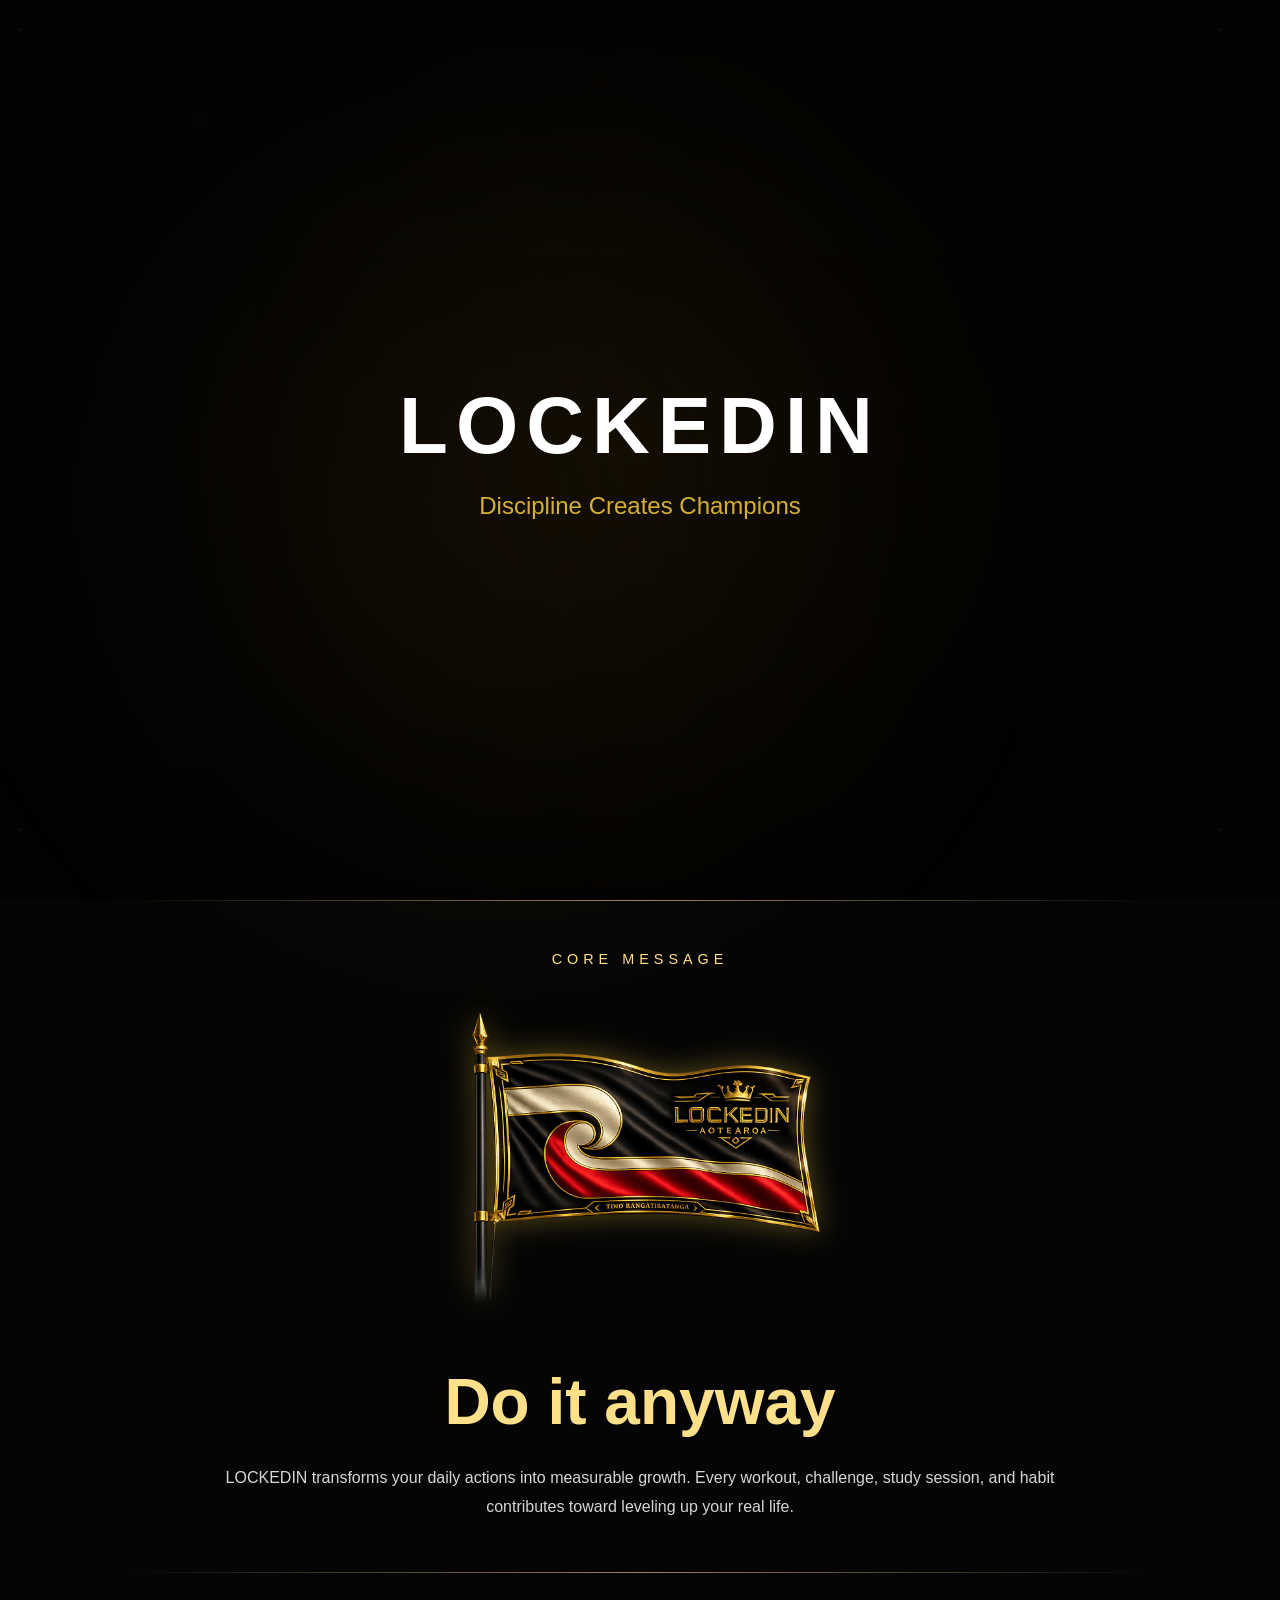
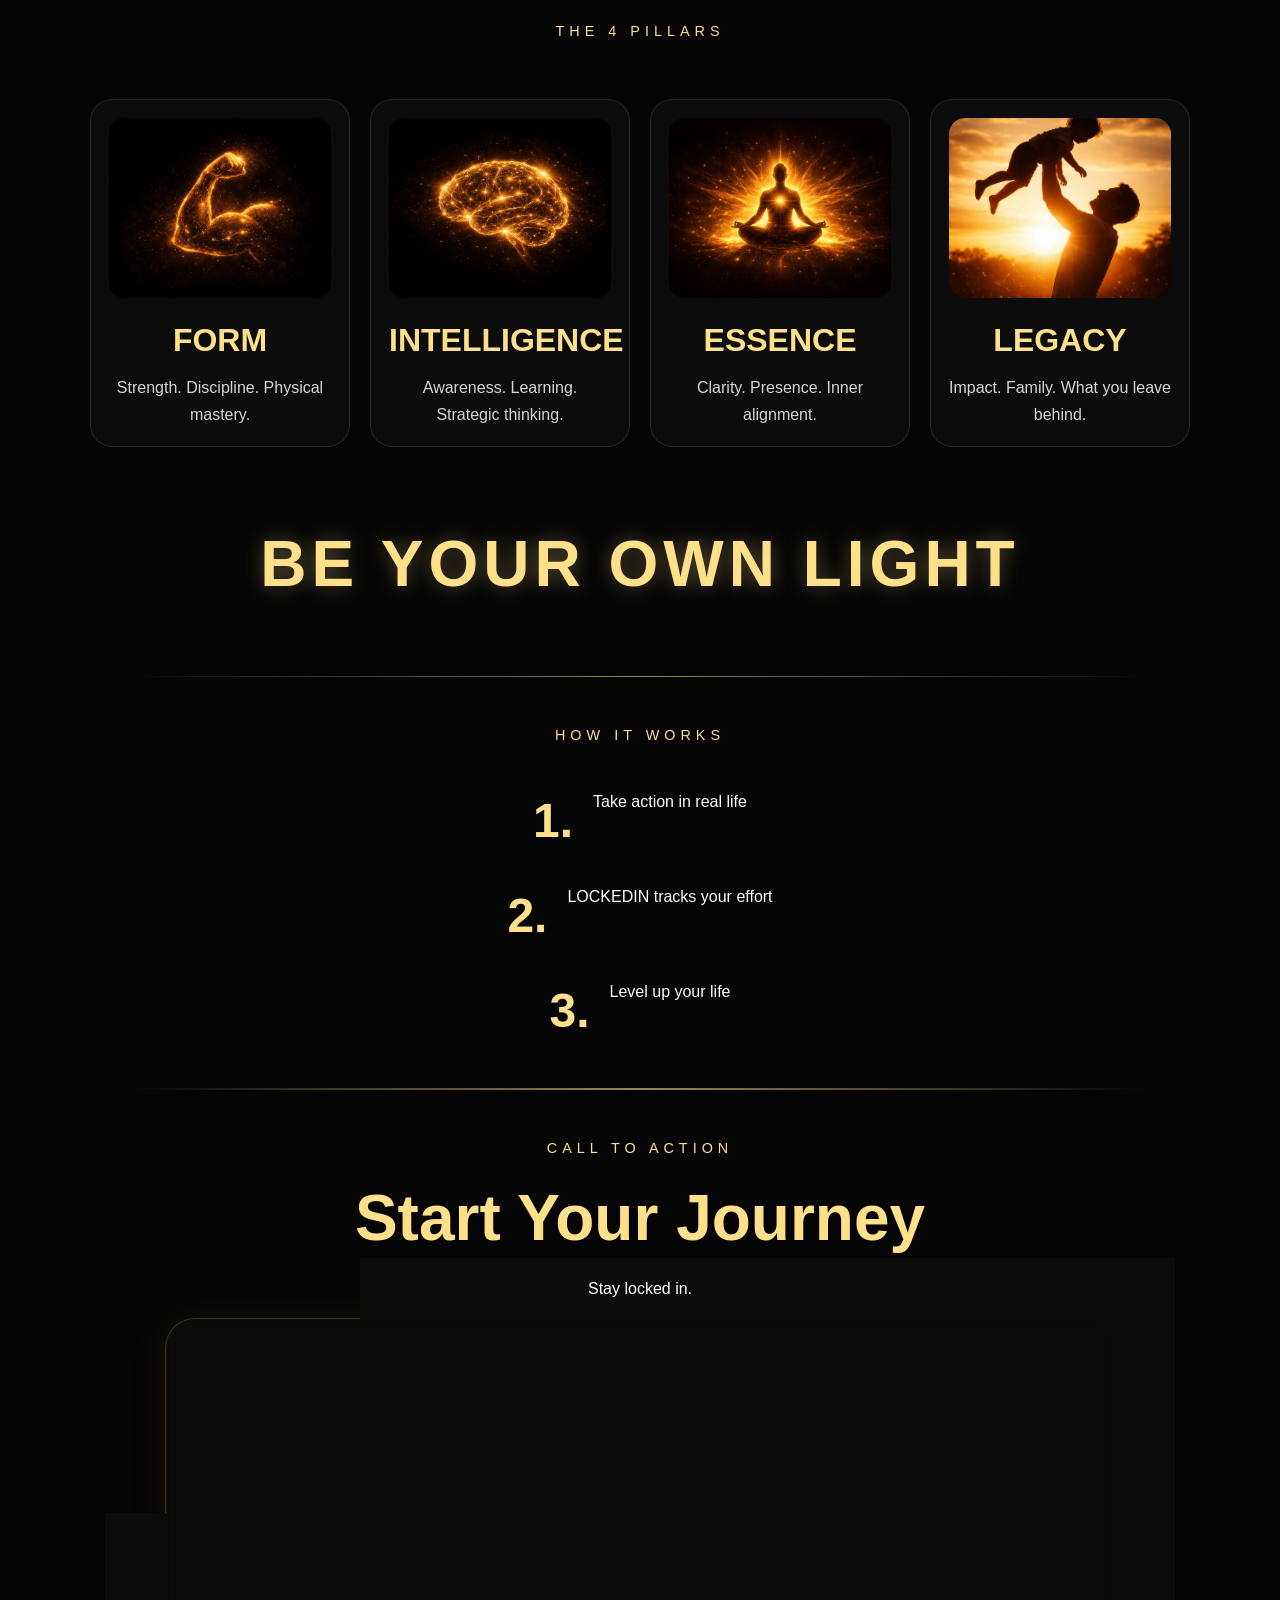
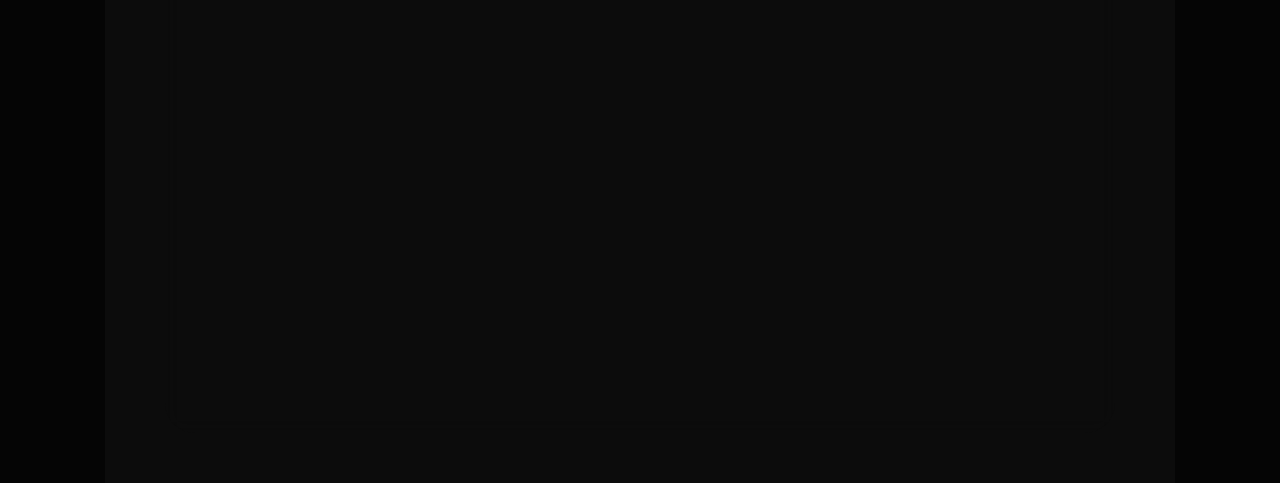
<file: index.html>
<!doctype html>
<html lang="en">
  <head>
    <meta charset="UTF-8" />

    <meta name="viewport" content="width=device-width, initial-scale=1.0" />

    <title>LOCKEDIN</title>

    <link rel="stylesheet" href="style.css" />
  </head>

  <body>
    <!-- ATMOSPHERE -->

    <div class="background-glow"></div>

    <div class="stars"></div>

    <div class="energy-field"></div>

    <!-- HERO -->

    <section class="video-section">
     

      <video autoplay muted loop playsinline class="bg-video">
        <source src="videos/lockedin000.mp4" type="video/mp4" />
      </video>

      <div class="video-overlay"></div>

      <div class="video-content">

        <h2>LOCKEDIN</h2>
       
        <p>Discipline Creates Champions</p>
      
    
       </section>

    <!-- SECTION LINE -->

    <div class="section-line"></div>

    <!-- CORE MESSAGE -->

    <section class="content-section">
      <span class="section-label"> CORE MESSAGE </span>

        <img
        src="images/lockedinflag000.png"
        alt="LOCKEDIN Aotearoa Flag"
        class="core-flag"
    >

      <h3>Do it anyway</h3>

      <p class="section-text">
        LOCKEDIN transforms your daily actions into measurable growth. Every
        workout, challenge, study session, and habit contributes toward leveling
        up your real life.
      </p>
    </section>

    <!-- SECTION LINE -->

    <div class="section-line"></div>

    <!-- PILLARS -->

    <section class="content-section">
      <span class="section-label"> THE 4 PILLARS </span>

      <div class="pillars-grid">
        <!-- FORM -->

        <div class="card">
          <img src="images/form.png" alt="Form" class="pillar-image" />

          

          <h4>FORM</h4>

          <p>Strength. Discipline. Physical mastery.</p>
        </div>

        <!-- INTELLIGENCE -->

        <div class="card">
          <img
            src="images/intelligence.png"
            alt="Intelligence"
            class="pillar-image"
          />

          <h4>INTELLIGENCE</h4>

          <p>Awareness. Learning. Strategic thinking.</p>
        </div>

        <!-- ESSENCE -->

        <div class="card">
          <img src="images/essence.png" alt="Essence" class="pillar-image" />

          <h4>ESSENCE</h4>

          <p>Clarity. Presence. Inner alignment.</p>
        </div>

        <!-- LEGACY -->

        <div class="card">
          <img src="images/legacy.png" alt="Legacy" class="pillar-image" />

          <h4>LEGACY</h4>

          <p>Impact. Family. What you leave behind.</p>
        </div>
      </div>

      <h3 class="light-text">BE YOUR OWN LIGHT</h3>
    </section>

    <!-- SECTION LINE -->

    <div class="section-line"></div>

    <!-- HOW IT WORKS -->

    <section class="content-section">
      <span class="section-label"> HOW IT WORKS </span>

      <div class="steps">
        <div class="step">
          <span>1.</span>

          <p>Take action in real life</p>
        </div>

        <div class="step">
          <span>2.</span>

          <p>LOCKEDIN tracks your effort</p>
        </div>

        <div class="step">
          <span>3.</span>

          <p>Level up your life</p>
        </div>
      </div>
    </section>

    <!-- SECTION LINE -->

    <div class="section-line"></div>

    
     
  

    <!-- SECTION LINE -->

    <div class="section-line"></div>

    <!-- CTA -->

    <section class="cta-section">
      <span class="section-label"> CALL TO ACTION </span>

      <h3>Start Your Journey</h3>

      <p>Stay locked in.</p>

      <!-- JOTFORM EMBED -->
      <section class="signup-section" id="join">
        <span class="section-label"> JOIN LOCKEDIN </span>

        
        <p class="signup-text">Discipline begins with one decision.</p>

        <h2>Start Your Journey</h2>
        <button id="startButton">START YOUR JOURNEY</button>
        <form id="lockedinForm" class="lockedin-form">

  <input type="text" placeholder="First Name" required>

  <input type="text" placeholder="Last Name" required>

  <input type="email" placeholder="Email Address" required>

  <input type="tel" placeholder="Phone Number">

  <input type="text" placeholder="Instagram Username">

  <input type="text" placeholder="Bigo Live ID">

  <select required>
    <option value="">Primary Pillar</option>
    <option>FORM</option>
    <option>INTELLIGENCE</option>
    <option>ESSENCE</option>
    <option>LEGACY</option>
  </select>

  <textarea placeholder="What is your biggest goal right now?"></textarea>

  <textarea placeholder="Tell us about yourself"></textarea>

  <button type="submit">
    JOIN LOCKEDIN
  </button>

</form>
        <img src="images/lockedinseal0000.png"
            alt="LOCKEDIN Seal"
            class="founder-seal"/>
          <div class="social-links">
       
            

    <a href="https://instagram.com/lockedinnz_" target="_blank">
        <img src="images/insta00.png" alt="Instagram">
    </a>

    <a href="mailto:lockedinbella@gmail.com">
        <img src="images/gmail00.png" alt="Gmail">
    </a>

    <a href="https://www.bigo.tv/user/DDP_TATTOOS?sc=A4vo65" target="_blank">
        <img src="images/bigo00.png" alt="Bigo Live">
    </a>
   
</div>

<div id="lockedinPopup" class="lockedin-popup">
  <div class="popup-content">
    <h2>⚡ WELCOME TO LOCKEDIN ⚡</h2>

    <p>
      Your application has been received successfully.
    </p>

    <p>
      LOCKEDIN will review your submission and contact you when the platform is ready for download.
    </p>

    <button onclick="closePopup()">
      STAY LOCKEDIN!!
    </button>
  </div>
</div>
<footer class="footer">
  <div class="footer-nav">
     <a href="#about">About Us</a>
    <a href="#support">Support</a>
    <a href="#contact">Contact</a>
    <a href="#code">Code of Conduct</a>
 </div>
  <p class="footer-copy">
        © 2026 LOCKEDIN • All Rights Reserved
    </p>
   </footer> 


  <script src="script.js"></script>

  </body>
</html>
</file>
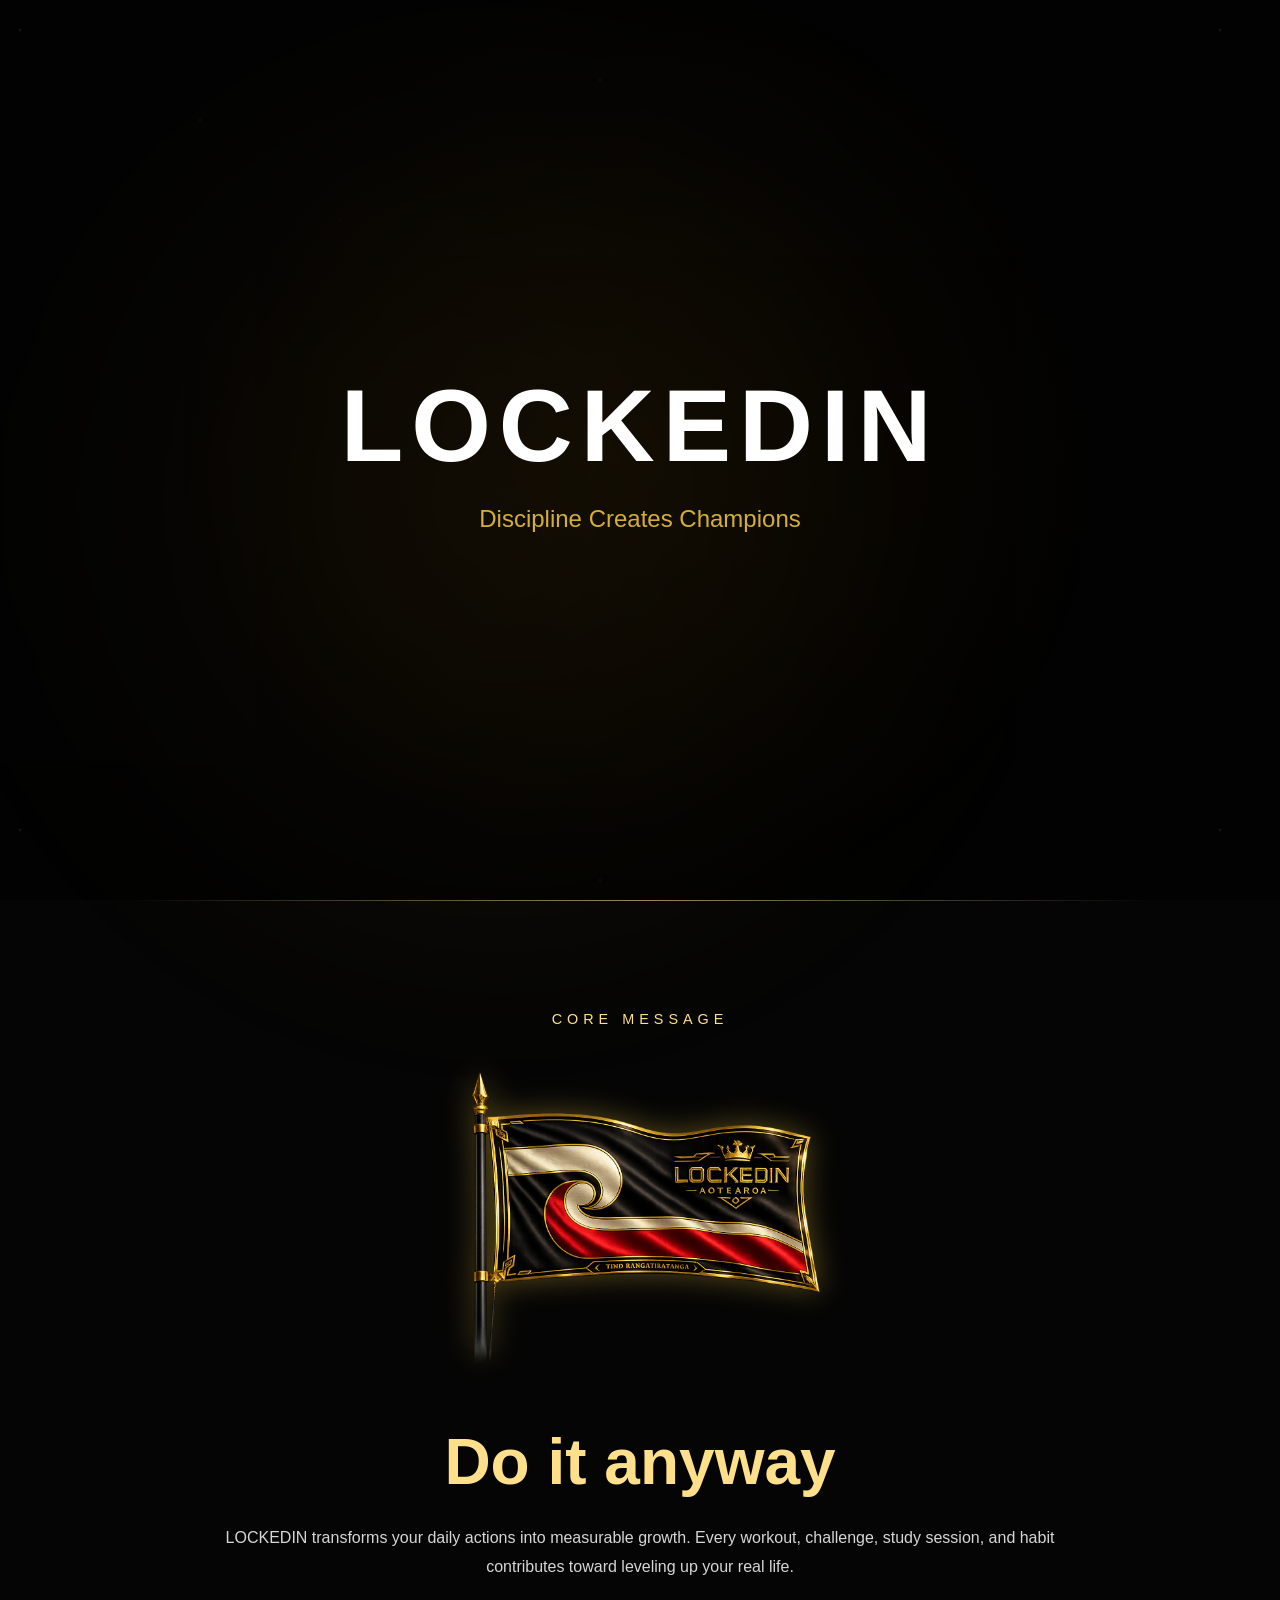
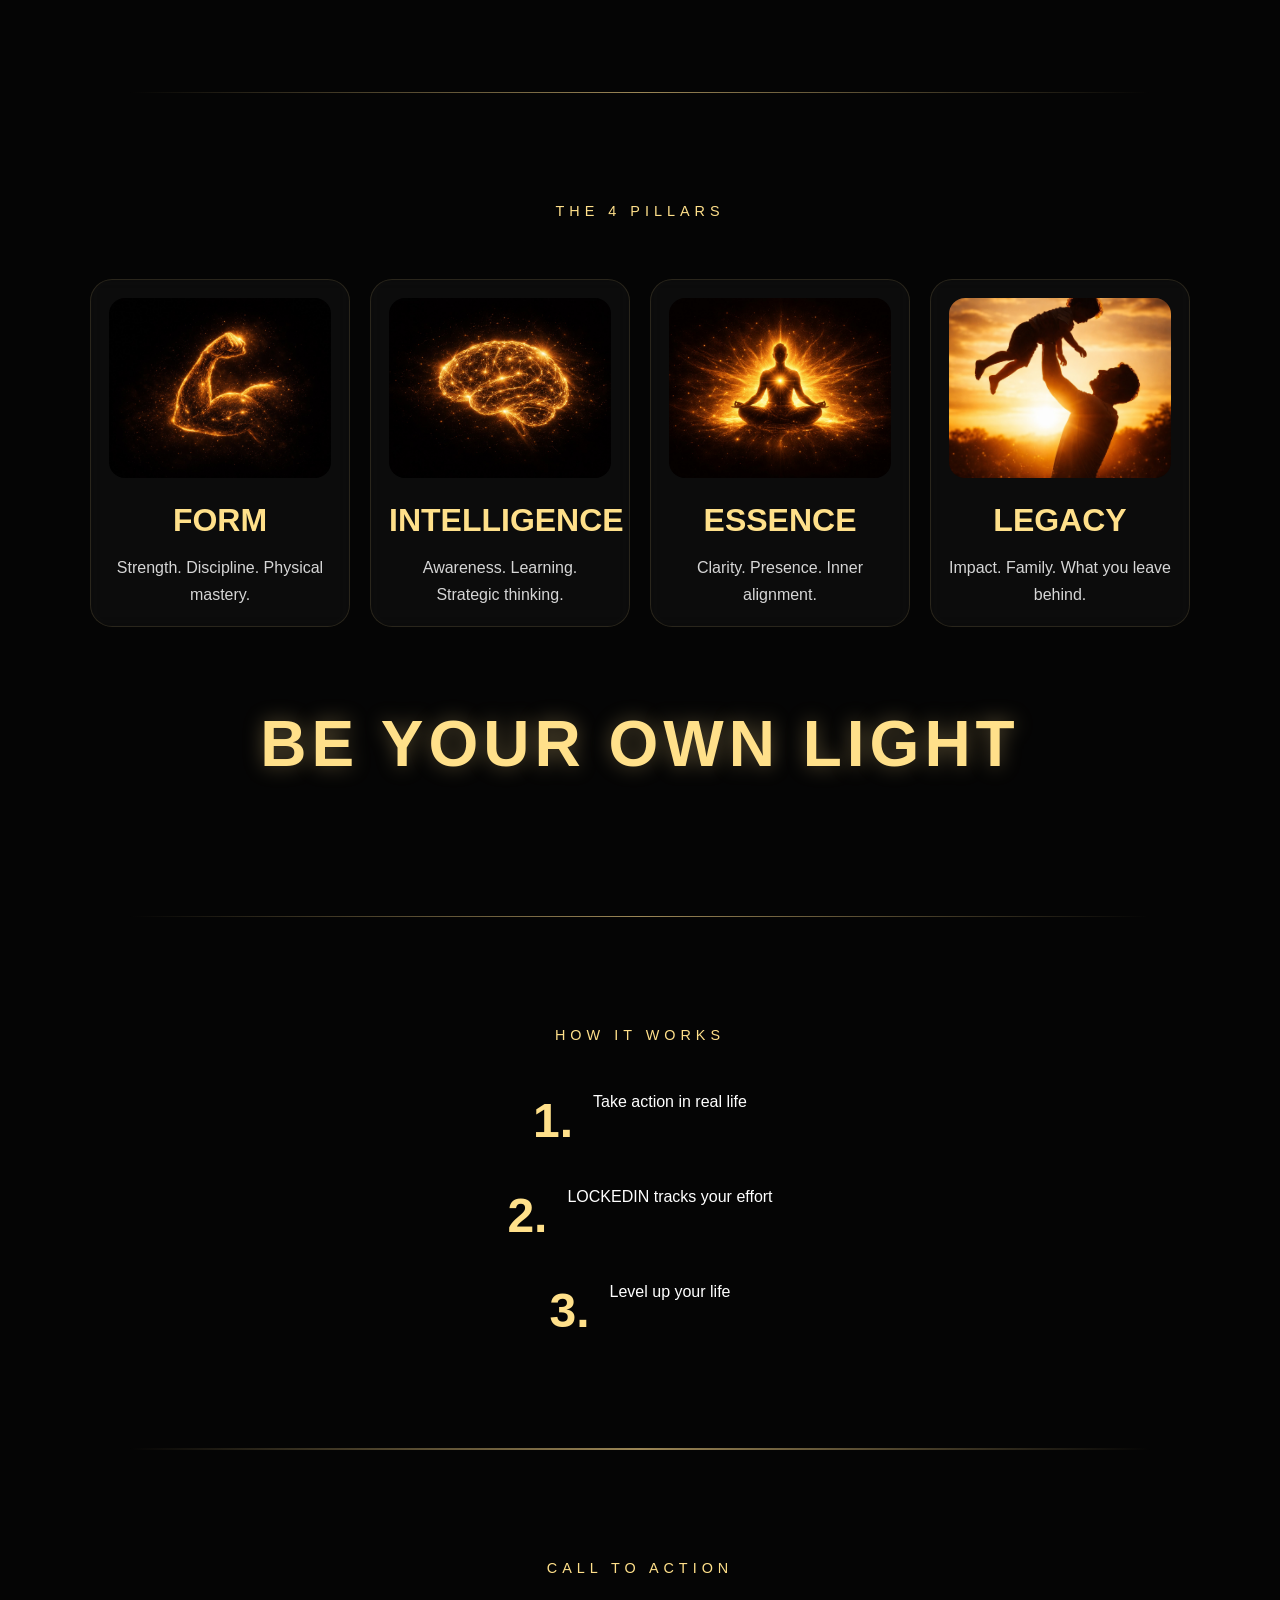
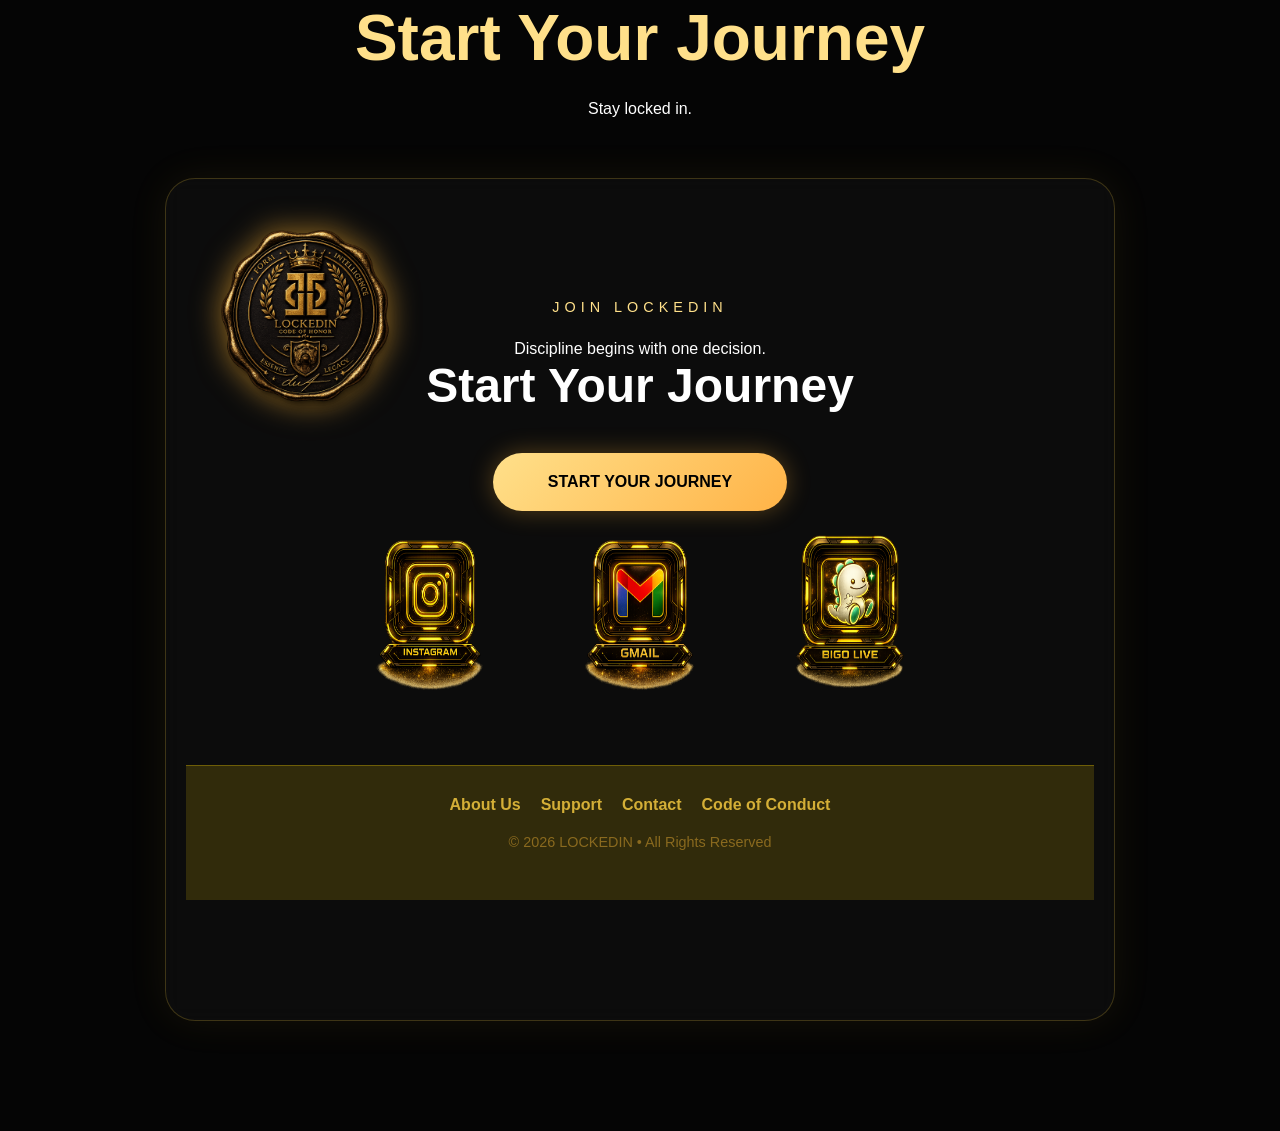
<file: LOCKEDIN-LANDING/index.html>
<!doctype html>
<html lang="en">
  <head>
    <meta charset="UTF-8" />

    <meta name="viewport" content="width=device-width, initial-scale=1.0" />

    <title>LOCKEDIN</title>

    <link rel="stylesheet" href="style.css" />
  </head>

  <body>
    <!-- ATMOSPHERE -->

    <div class="background-glow"></div>

    <div class="stars"></div>

    <div class="energy-field"></div>

    <!-- HERO -->

    <section class="video-section">
     

      <video autoplay muted loop playsinline class="bg-video">
        <source src="videos/lockedin000.mp4" type="video/mp4" />
      </video>

      <div class="video-overlay"></div>

      <div class="video-content">

        <h2>LOCKEDIN</h2>
       
        <p>Discipline Creates Champions</p>
      
    
       </section>

    <!-- SECTION LINE -->

    <div class="section-line"></div>

    <!-- CORE MESSAGE -->

    <section class="content-section">
      <span class="section-label"> CORE MESSAGE </span>

        <img
        src="images/lockedinflag000.png"
        alt="LOCKEDIN Aotearoa Flag"
        class="core-flag"
    >

      <h3>Do it anyway</h3>

      <p class="section-text">
        LOCKEDIN transforms your daily actions into measurable growth. Every
        workout, challenge, study session, and habit contributes toward leveling
        up your real life.
      </p>
    </section>

    <!-- SECTION LINE -->

    <div class="section-line"></div>

    <!-- PILLARS -->

    <section class="content-section">
      <span class="section-label"> THE 4 PILLARS </span>

      <div class="pillars-grid">
        <!-- FORM -->

        <div class="card">
          <img src="images/form.png" alt="Form" class="pillar-image" />

          

          <h4>FORM</h4>

          <p>Strength. Discipline. Physical mastery.</p>
        </div>

        <!-- INTELLIGENCE -->

        <div class="card">
          <img
            src="images/intelligence.png"
            alt="Intelligence"
            class="pillar-image"
          />

          <h4>INTELLIGENCE</h4>

          <p>Awareness. Learning. Strategic thinking.</p>
        </div>

        <!-- ESSENCE -->

        <div class="card">
          <img src="images/essence.png" alt="Essence" class="pillar-image" />

          <h4>ESSENCE</h4>

          <p>Clarity. Presence. Inner alignment.</p>
        </div>

        <!-- LEGACY -->

        <div class="card">
          <img src="images/legacy.png" alt="Legacy" class="pillar-image" />

          <h4>LEGACY</h4>

          <p>Impact. Family. What you leave behind.</p>
        </div>
      </div>

      <h3 class="light-text">BE YOUR OWN LIGHT</h3>
    </section>

    <!-- SECTION LINE -->

    <div class="section-line"></div>

    <!-- HOW IT WORKS -->

    <section class="content-section">
      <span class="section-label"> HOW IT WORKS </span>

      <div class="steps">
        <div class="step">
          <span>1.</span>

          <p>Take action in real life</p>
        </div>

        <div class="step">
          <span>2.</span>

          <p>LOCKEDIN tracks your effort</p>
        </div>

        <div class="step">
          <span>3.</span>

          <p>Level up your life</p>
        </div>
      </div>
    </section>

    <!-- SECTION LINE -->

    <div class="section-line"></div>

    
     
  

    <!-- SECTION LINE -->

    <div class="section-line"></div>

    <!-- CTA -->

    <section class="cta-section">
      <span class="section-label"> CALL TO ACTION </span>

      <h3>Start Your Journey</h3>

      <p>Stay locked in.</p>

      <!-- JOTFORM EMBED -->
      <section class="signup-section" id="join">
        <span class="section-label"> JOIN LOCKEDIN </span>

        
        <p class="signup-text">Discipline begins with one decision.</p>

        <h2>Start Your Journey</h2>
        <button id="startButton">START YOUR JOURNEY</button>
        <form id="lockedinForm" class="lockedin-form">

  <input type="text" placeholder="First Name" required>

  <input type="text" placeholder="Last Name" required>

  <input type="email" placeholder="Email Address" required>

  <input type="tel" placeholder="Phone Number">

  <input type="text" placeholder="Instagram Username">

  <input type="text" placeholder="Bigo Live ID">

  <select required>
    <option value="">Primary Pillar</option>
    <option>FORM</option>
    <option>INTELLIGENCE</option>
    <option>ESSENCE</option>
    <option>LEGACY</option>
  </select>

  <textarea placeholder="What is your biggest goal right now?"></textarea>

  <textarea placeholder="Tell us about yourself"></textarea>

  <button type="submit">
    JOIN LOCKEDIN
  </button>

</form>
        <img src="images/lockedinseal0000.png"
            alt="LOCKEDIN Seal"
            class="founder-seal"/>
          <div class="social-links">
       
            

    <a href="https://instagram.com/lockedinnz_" target="_blank">
        <img src="images/insta00.png" alt="Instagram">
    </a>

    <a href="mailto:lockedinbella@gmail.com">
        <img src="images/gmail00.png" alt="Gmail">
    </a>

    <a href="https://www.bigo.tv/user/DDP_TATTOOS?sc=A4vo65" target="_blank">
        <img src="images/bigo00.png" alt="Bigo Live">
    </a>
   
</div>

<div id="lockedinPopup" class="lockedin-popup">
  <div class="popup-content">
    <h2>⚡WELCOME TO LOCKEDIN⚡</h2>

    <p>
      Your application has been received successfully.
    </p>

    <p>
      LOCKEDIN will review your submission and contact you when the platform is ready for download.
    </p>

    <button onclick="closePopup()">
      STAY LOCKEDIN!!
    </button>
  </div>
</div>
<footer class="footer">
  <div class="footer-nav">
     <a href="#about">About Us</a>
    <a href="#support">Support</a>
    <a href="#contact">Contact</a>
    <a href="#code">Code of Conduct</a>
 </div>
  <p class="footer-copy">
        © 2026 LOCKEDIN • All Rights Reserved
    </p>
   </footer> 


  <script src="script.js"></script>

  </body>
</html>
</file>
<file: style.css>
/* =========================
   RESET
========================= */

* {
  margin: 0;
  padding: 0;
  box-sizing: border-box;
}

html {
  scroll-behavior: smooth;
}

body {
  background: #050505;

  color: white;

  font-family: "Segoe UI", sans-serif;

  overflow-x: hidden;

  opacity: 1;

  transition: opacity 1.5s ease;
}

/* =========================
   PAGE LOAD
========================= */

body.loaded {
  opacity: 1;
}

/* =========================
   ATMOSPHERE
========================= */

.background-glow {
  position: fixed;

  width: 1000px;
  height: 1000px;

  background: radial-gradient(
    circle,
    rgba(255, 180, 50, 0.12),
    transparent 70%
  );

  filter: blur(100px);

  pointer-events: none;

  z-index: -3;
}

.energy-field {
  position: fixed;

  inset: 0;

  background: radial-gradient(
    circle at center,
    rgba(255, 170, 0, 0.08),
    transparent 60%
  );

  z-index: -4;
}

/* =========================
   STARS
========================= */

.stars {
  position: fixed;

  inset: 0;

  background-image:
    radial-gradient(
      2px 2px at 20px 30px,
      rgba(255, 220, 140, 0.7),
      transparent
    ),
    radial-gradient(
      2px 2px at 200px 120px,
      rgba(255, 200, 100, 0.5),
      transparent
    ),
    radial-gradient(
      1px 1px at 340px 220px,
      rgba(255, 220, 140, 0.6),
      transparent
    ),
    radial-gradient(
      2px 2px at 600px 80px,
      rgba(255, 180, 50, 0.5),
      transparent
    ),
    radial-gradient(
      1px 1px at 900px 400px,
      rgba(255, 220, 140, 0.5),
      transparent
    );

  background-size: 1200px 800px;

  opacity: 0.35;

  z-index: -5;
}

/* =========================
   HERO
========================= */

.hero {
  min-height: 100vh;

  display: flex;

  justify-content: center;

  align-items: center;

  padding: 40px 20px;

  position: relative;

  overflow: hidden;
}

.hero-container {
  position: relative;

  width: min(1200px, 95%);

  display: flex;

  justify-content: center;

  align-items: center;
}

/* =========================
   GLOBE
========================= */

.hero-image {
  width: 100%;

  max-width: 1100px;

  border-radius: 50%;

  object-fit: cover;

  animation: globeBreath 6s ease-in-out infinite;

  box-shadow:
    0 0 80px rgba(255, 180, 50, 0.2),
    0 0 160px rgba(255, 140, 0, 0.1);
}

/* =========================
   HERO OVERLAY
========================= */

.hero-overlay {
  position: absolute;

  top: 50%;

  left: 50%;

  transform: translate(-50%, -50%);

  text-align: center;

  width: 90%;

  z-index: 10;
}

/* =========================
   HERO TITLE
========================= */

.hero-title {
  font-size: clamp(3rem, 10vw, 8rem);

  color: #ffe08a;

  letter-spacing: 10px;

  font-weight: 800;

  text-shadow:
    0 0 12px rgba(255, 220, 140, 0.95),
    0 0 35px rgba(255, 200, 80, 0.75),
    0 0 70px rgba(255, 170, 0, 0.45);

  margin-bottom: 20px;
}

.hero-subtitle {
  font-size: clamp(1rem, 3vw, 2.3rem);

  margin-bottom: 25px;

  font-weight: 400;
}

.hero-text {
  max-width: 700px;

  margin: 0 auto;

  line-height: 1.8;

  font-size: clamp(1rem, 2vw, 1.4rem);

  color: #e0e0e0;

  margin-bottom: 40px;
}

/* =========================
   BUTTON
========================= */

button {
  padding: 20px 55px;

  border: none;

  border-radius: 50px;

  background: linear-gradient(135deg, #ffe08a, #ffb347);

  color: black;

  font-size: 1rem;

  font-weight: 700;

  cursor: pointer;

  transition: 0.4s ease;

  box-shadow: 0 0 25px rgba(255, 180, 50, 0.3);
}

button:hover {
  transform: translateY(-4px) scale(1.03);

  box-shadow: 0 0 40px rgba(255, 220, 120, 0.5);
}

/* =========================
   PARTICLES
========================= */

.particle {
  position: absolute;

  width: 6px;
  height: 6px;

  border-radius: 50%;

  background: #ffe08a;

  z-index: 2;

  box-shadow:
    0 0 10px rgba(255, 220, 140, 1),
    0 0 20px rgba(255, 170, 0, 0.8);

  animation: floatParticle 6s infinite ease-in-out;
}

.p1 {
  top: 12%;
  left: 18%;
  animation-delay: 0s;
}
.p2 {
  top: 22%;
  right: 16%;
  animation-delay: 1s;
}
.p3 {
  top: 45%;
  left: 12%;
  animation-delay: 2s;
}
.p4 {
  top: 58%;
  right: 10%;
  animation-delay: 3s;
}
.p5 {
  bottom: 18%;
  left: 20%;
  animation-delay: 4s;
}
.p6 {
  bottom: 12%;
  right: 22%;
  animation-delay: 5s;
}
.p7 {
  top: 10%;
  left: 50%;
  animation-delay: 2.5s;
}
.p8 {
  bottom: 8%;
  left: 50%;
  animation-delay: 4.5s;
}

/* =========================
   ENERGY BEAMS
========================= */

.beam {
  position: absolute;

  width: 2px;

  background: linear-gradient(
    to bottom,
    transparent,
    rgba(255, 220, 140, 0.8),
    transparent
  );

  z-index: 1;

  filter: blur(1px);

  opacity: 0.5;
}

.beam1 {
  height: 300px;

  left: 22%;

  transform: rotate(-25deg);
}

.beam2 {
  height: 400px;

  right: 20%;

  transform: rotate(18deg);
}

.beam3 {
  height: 260px;

  left: 50%;

  transform: rotate(5deg);
}

/* =========================
   SECTIONS
========================= */

.section-line {
  width: 80%;

  height: 1px;

  margin: 0 auto;

  background: linear-gradient(
    90deg,
    transparent,
    rgba(255, 220, 140, 0.6),
    transparent
  );
}

.content-section,
.cta-section {
  padding: 50px 20px;

  text-align: center;
}

.section-label {
  color: #ffe08a;

  letter-spacing: 5px;

  font-size: 0.9rem;

  display: block;

  margin-bottom: 25px;
}

.content-section h3,
.cta-section h3 {
  font-size: clamp(2rem, 6vw, 4rem);

  color: #ffe08a;

  margin-bottom: 25px;
}

.section-text {
  max-width: 850px;

  margin: 0 auto;

  line-height: 1.8;

  color: #d6d6d6;
}

/* =========================
   PILLARS
========================= */

.pillars-grid {
  display: grid;

  grid-template-columns: repeat(auto-fit, minmax(220px, 1fr));

  gap: 20px;

  max-width: 1100px;

  margin: 60px auto 0;
}

.card {
  background: rgba(255, 255, 255, 0.03);

  border: 1px solid rgba(255, 220, 140, 0.12);

  backdrop-filter: blur(8px);

  border-radius: 22px;

  padding: 18px;

  transition: 0.8s ease;

  opacity: 1;

  transform: translateY(0);

  overflow: hidden;
}

.card.show {
  opacity: 1;

  transform: translateY(0);
}

.card:hover {
  transform: translateY(-10px);

  box-shadow: 0 0 40px rgba(255, 180, 50, 0.15);
}

.pillar-image {
  width: 100%;

  height: 180px;

  object-fit: cover;

  border-radius: 16px;

  margin-bottom: 20px;
}

.card h4 {
  font-size: 2rem;

  color: #ffe08a;

  margin-bottom: 15px;
}

.card p {
  line-height: 1.7;

  color: #d6d6d6;
}

/* =========================
   LIGHT TEXT
========================= */

.light-text {
  margin-top: 80px;

  color: #ffe08a;

  letter-spacing: 5px;

  text-shadow: 0 0 20px rgba(255, 220, 140, 0.35);

  animation: glowPulse 4s infinite ease-in-out;
}

/* =========================
   STEPS
========================= */

.steps {
  display: flex;

  flex-direction: column;

  gap: 40px;

  margin-top: 50px;
}

.step {
  display: flex;

  justify-content: center;

  gap: 20px;
}

.step span {
  color: #ffe08a;

  font-size: 3rem;

  font-weight: 700;
}

/* =========================
   STATS
========================= */

.stats-grid {
  display: grid;

  grid-template-columns: repeat(auto-fit, minmax(220px, 1fr));

  gap: 25px;

  max-width: 1000px;

  margin: 60px auto 0;
}

.stat-card {
  padding: 40px;

  border-radius: 24px;

  background: rgba(255, 255, 255, 0.03);

  border: 1px solid rgba(255, 220, 140, 0.1);
}

.stat-card h5 {
  color: #ffe08a;

  font-size: 2rem;
}

/* =========================
   FORM
========================= */

.signup-form {
  margin-top: 40px;

  display: flex;

  justify-content: center;

  gap: 20px;

  flex-wrap: wrap;
}

.signup-form input {
  width: 350px;

  padding: 18px 20px;

  border-radius: 50px;

  border: 1px solid rgba(255, 220, 140, 0.15);

  background: rgba(255, 255, 255, 0.04);

  color: white;

  outline: none;
}

/* =========================
   ANIMATIONS
========================= */

@keyframes globeBreath {
  0% {
    transform: scale(1);

    filter: brightness(1);
  }

  50% {
    transform: scale(1.015);

    filter: brightness(1.08);
  }

  100% {
    transform: scale(1);

    filter: brightness(1);
  }
}

@keyframes floatParticle {
  0% {
    transform: translateY(0) scale(1);

    opacity: 0.4;
  }

  50% {
    transform: translateY(-20px) scale(1.8);

    opacity: 1;
  }

  100% {
    transform: translateY(0) scale(1);

    opacity: 0.4;
  }
}

@keyframes glowPulse {
  0% {
    opacity: 0.6;
  }

  50% {
    opacity: 1;
  }

  100% {
    opacity: 0.6;
  }
}

/* =========================
   MOBILE
========================= */

/*@media (max-width: 768px) {
  .hero-title {
    letter-spacing: 5px;
  }

  .pillar-image {
    height: 160px;
  }

  .step {
    flex-direction: column;
  }

  button {
    width: 100%;

    max-width: 320px;
  }
}*/

.video-content h2 {
  font-size: clamp(3rem, 8vw, 7rem);
  letter-spacing: 8px;
  margin-bottom: 20px;
}

.video-content p {
  font-size: clamp(1rem, 2vw, 1.5rem);
  color: #d4af37;
}

/* JOTFORM EMBED */

.signup-section {
  width: 100%;
  max-width: 950px;

  margin: 20px auto 0 auto;

  padding: 30px;

  border-radius: 30px;

  background: rgba(255, 255, 255, 0.03);

  border: 1px solid rgba(212, 175, 55, 0.25);

  backdrop-filter: blur(10px);

  box-shadow: 0 0 40px rgba(212, 175, 55, 0.08);
}

.signup-section h2 {
  margin-bottom: 30px;

  font-size: 2rem;

  text-align: center;
}

.signup-section iframe {
  width: 100%;

  min-height: 850px;

  border: none;

  border-radius: 20px;
}

/* MOBILE */

/*@media (max-width: 768px) {
  .signup-section {
    padding: 20px;
  }

  .signup-section iframe {
    min-height: 1000px;
  }
}*/

/*.signup-section {
  padding: 120px 20px;
  text-align: center;
}*/

.signup-section h2 {
  font-size: 3rem;
  margin-bottom: 40px;
}

.signup-section iframe {
  width: 100%;
  max-width: 950px;
  height: 900px;

  border: none;
  border-radius: 25px;

  overflow: hidden;

  background: rgba(255, 255, 255, 0.03);

  box-shadow: 0 0 40px rgba(212, 175, 55, 0.12);
}

/*@media (max-width: 768px) {
  .signup-section h2 {
    font-size: 2rem;
  }

  .signup-section iframe {
    height: 1100px;
  }
}

.social-links img{
  width: clamp(50px, 12vw, 80px);
  height: auto;
}

.social-links img:hover {
  transform: scale(1.15);
}*/

.social-links {
  display: flex;
  justify-content: center;
  align-items: center;
  flex-wrap: wrap;
  gap: 15px;
  margin-top: 10px;
}

@media (max-width: 768px) {
  .social-links img {
    width: 60px;
  }
}

.social-btn {
  width: clamp(60px, 8vw, 120px);
  height: clamp(60px, 8vw, 120px);

  display: flex;
  align-items: center;
  justify-content: center;

  background: rgba(255, 180, 50, 0.08);

  border: 2px solid rgba(255, 180, 50, 0.4);

  border-radius: 20px;

  box-shadow:
    0 0 15px rgba(255, 180, 50, 0.3),
    inset 0 0 10px rgba(255, 180, 50, 0.1);

  transition: all 0.3s ease;

  text-decoration: none;
}

.social-btn img {
  width: clamp(40px, 6vw, 80px);
  height: clamp(40px, 6vw, 80px);
  object-fit: contain;
}

.social-btn:hover {
  transform: translateY(-8px) scale(1.05);

  box-shadow:
    0 0 30px rgba(255, 180, 50, 0.8),
    0 0 60px rgba(255, 180, 50, 0.4);
}

.video-section {
  position: relative;
  width: 100%;
  height: 100vh;
  min-height: 100vh;

  overflow: hidden;

  display: flex;
  justify-content: center;
  align-items: center;
}

.bg-video {
  position: absolute;
  inset: 0;

  width: 100%;
  height: 100%;

  object-fit: cover;

  z-index: 1;
}

.video-overlay {
  position: absolute;
  top: 0;
  left: 0;

  width: 100%;
  height: 100%;

  background: rgba(0, 0, 0, 0.55);

  z-index: 2;
}

.video-content {
  position: relative;
}

.founder-seal {
  display: block;

  width: 200px;
  height: auto;

  margin: 0 auto 20px auto;

  position: static;
}

h1 {
  font-size: clamp(2rem, 5vw, 5rem);
}

.top-nav {
  position: absolute;
  top: 30px;
  right: 30px;
  z-index: 100;
  display: flex;
  gap: 25px;
}

.top-nav a {
  color: #d4af37;
  text-decoration: none;
  font-weight: 600;
  font-size: 1rem;
  transition: all 0.3s ease;
}

.top-nav a:hover {
  color: white;
  text-shadow: 0 0 15px #d4af37;
  border-bottom: 2px solid #d4af37;
}

.video-content {
  position: relative;
  z-index: 3;
  text-align: center;
  width: 100%;
  max-width: 1200px;
  padding: 20px;
}

.video-content h2 {
  font-size: clamp(2.5rem, 8vw, 5rem);
  margin-bottom: 20px;
}

/* display: flex;
  flex-direction: column;
  justify-content: center;
  align-items: center;
}*/

body {
  min-height: 100vh;
  display: flex;
  flex-direction: column;
}

/* FOOTER */

.footer {
  margin-top: 60px;

  padding: 30px 20px;

  text-align: center;

  border-top: 1px solid rgba(255, 215, 0, 0.3);

  background: rgba(255, 215, 0, 0.15);

  color: #d4af37;
}

.footer-nav {
  display: flex;

  justify-content: center;

  align-items: center;

  gap: 20px;

  flex-wrap: wrap;

  margin-bottom: 20px;
}

.footer-nav a {
  color: #d4af37;

  text-decoration: none;

  font-weight: 600;

  transition: 0.3s ease;
}

.footer-nav a:hover {
  color: white;

  text-shadow: 0 0 10px #d4af37;
}

.footer-nav a,
.footer-nav a:link,
.footer-nav a:visited {
  color: #d4af37 !important;
  text-decoration: none;
}

.footer-nav a:hover {
  color: #ffffff !important;
  text-shadow: 0 0 10px #d4af37;
}

.footer-copy {
  color: #8a6a1f !important;
}

.lockedin-form {
  display: none;
  flex-direction: column;
  gap: 15px;
  max-width: 600px;
  margin: 40px auto;
}

.lockedin-form.show {
  display: flex;
}

.lockedin-form input,
.lockedin-form textarea,
.lockedin-form select {
  padding: 15px;
  border: none;
  border-radius: 12px;
  background: #111;
  color: white;
  border: 1px solid rgba(255, 215, 0, 0.3);
}

.lockedin-form button {
  padding: 15px;
  border: none;
  border-radius: 30px;
  background: #d4af37;
  color: black;
  font-weight: bold;
  cursor: pointer;
}

.lockedin-form.show {
  display: flex;
  flex-direction: column;
  gap: 15px;
}

.core-flag {
  display: block;

  width: 100%;
  max-width: 500px;

  margin: 25px auto 40px;

  animation: flagGlow 3s ease-in-out infinite alternate;

  filter: drop-shadow(0 0 15px rgba(212, 175, 55, 0.4));
}

@keyframes flagGlow {
  from {
    transform: scale(1);
    filter: drop-shadow(0 0 10px rgba(212, 175, 55, 0.4));
  }

  to {
    transform: scale(1.03);
    filter: drop-shadow(0 0 30px rgba(212, 175, 55, 0.8));
  }
}

.lockedin-popup {
  position: fixed;
  top: 0;
  left: 0;
  width: 100%;
  height: 100%;
  background: rgba(0, 0, 0, 0.9);
  display: none;
  justify-content: center;
  align-items: center;
  z-index: 9999;
}

.popup-content {
  background: #111;
  border: 2px solid #d4af37;
  border-radius: 20px;
  padding: 40px;
  max-width: 600px;
  text-align: center;
  color: white;
  box-shadow: 0 0 40px rgba(212, 175, 55, 0.5);
}

.popup-content h2 {
  color: #d4af37;
  margin-bottom: 20px;
}

.popup-content button {
  margin-top: 20px;
  padding: 15px 30px;
  background: #d4af37;
  color: black;
  border: none;
  border-radius: 30px;
  cursor: pointer;
  font-weight: bold;
}

/*@media (max-width: 768px) {
  .signup-section,
  .cta-section {
    width: 95%;
    margin: 0 auto;
    padding: 20px;
  }

  .social-links {
    display: flex;
    flex-wrap: wrap;
    justify-content: center;
    gap: 15px;
  }*/

.social-links img {
  width: 60px;
  height: auto;
}

/*img {
    max-width: 100%;
    height: auto;
  }
}*/

@media (max-width: 768px) {
  .social-links img {
    width: 60px;
  }

  .video-content h2 {
    font-size: 3rem;
  }
}
</file>
<file: LOCKEDIN-LANDING/style.css>
/* =========================
   RESET
========================= */

* {
  margin: 0;
  padding: 0;
  box-sizing: border-box;
}

html {
  scroll-behavior: smooth;
}

body {
  background: #050505;

  color: white;

  font-family: "Segoe UI", sans-serif;

  overflow-x: hidden;

  opacity: 1;

  transition: opacity 1.5s ease;
}

/* =========================
   PAGE LOAD
========================= */

body.loaded {
  opacity: 1;
}

/* =========================
   ATMOSPHERE
========================= */

.background-glow {
  position: fixed;

  width: 1000px;
  height: 1000px;

  background: radial-gradient(
    circle,
    rgba(255, 180, 50, 0.12),
    transparent 70%
  );

  filter: blur(100px);

  pointer-events: none;

  z-index: -3;
}

.energy-field {
  position: fixed;

  inset: 0;

  background: radial-gradient(
    circle at center,
    rgba(255, 170, 0, 0.08),
    transparent 60%
  );

  z-index: -4;
}

/* =========================
   STARS
========================= */

.stars {
  position: fixed;

  inset: 0;

  background-image:
    radial-gradient(
      2px 2px at 20px 30px,
      rgba(255, 220, 140, 0.7),
      transparent
    ),
    radial-gradient(
      2px 2px at 200px 120px,
      rgba(255, 200, 100, 0.5),
      transparent
    ),
    radial-gradient(
      1px 1px at 340px 220px,
      rgba(255, 220, 140, 0.6),
      transparent
    ),
    radial-gradient(
      2px 2px at 600px 80px,
      rgba(255, 180, 50, 0.5),
      transparent
    ),
    radial-gradient(
      1px 1px at 900px 400px,
      rgba(255, 220, 140, 0.5),
      transparent
    );

  background-size: 1200px 800px;

  opacity: 0.35;

  z-index: -5;
}

/* =========================
   HERO
========================= */

.hero {
  min-height: 100vh;

  display: flex;

  justify-content: center;

  align-items: center;

  padding: 40px 20px;

  position: relative;

  overflow: hidden;
}

.hero-container {
  position: relative;

  width: min(1200px, 95%);

  display: flex;

  justify-content: center;

  align-items: center;
}

/* =========================
   GLOBE
========================= */

.hero-image {
  width: 100%;

  max-width: 1100px;

  border-radius: 50%;

  object-fit: cover;

  animation: globeBreath 6s ease-in-out infinite;

  box-shadow:
    0 0 80px rgba(255, 180, 50, 0.2),
    0 0 160px rgba(255, 140, 0, 0.1);
}

/* =========================
   HERO OVERLAY
========================= */

.hero-overlay {
  position: absolute;

  top: 50%;

  left: 50%;

  transform: translate(-50%, -50%);

  text-align: center;

  width: 90%;

  z-index: 10;
}

/* =========================
   HERO TITLE
========================= */

.hero-title {
  font-size: clamp(3rem, 10vw, 8rem);

  color: #ffe08a;

  letter-spacing: 10px;

  font-weight: 800;

  text-shadow:
    0 0 12px rgba(255, 220, 140, 0.95),
    0 0 35px rgba(255, 200, 80, 0.75),
    0 0 70px rgba(255, 170, 0, 0.45);

  margin-bottom: 20px;
}

.hero-subtitle {
  font-size: clamp(1rem, 3vw, 2.3rem);

  margin-bottom: 25px;

  font-weight: 400;
}

.hero-text {
  max-width: 700px;

  margin: 0 auto;

  line-height: 1.8;

  font-size: clamp(1rem, 2vw, 1.4rem);

  color: #e0e0e0;

  margin-bottom: 40px;
}

/* =========================
   BUTTON
========================= */

button {
  padding: 20px 55px;

  border: none;

  border-radius: 50px;

  background: linear-gradient(135deg, #ffe08a, #ffb347);

  color: black;

  font-size: 1rem;

  font-weight: 700;

  cursor: pointer;

  transition: 0.4s ease;

  box-shadow: 0 0 25px rgba(255, 180, 50, 0.3);
}

button:hover {
  transform: translateY(-4px) scale(1.03);

  box-shadow: 0 0 40px rgba(255, 220, 120, 0.5);
}

/* =========================
   PARTICLES
========================= */

.particle {
  position: absolute;

  width: 6px;
  height: 6px;

  border-radius: 50%;

  background: #ffe08a;

  z-index: 2;

  box-shadow:
    0 0 10px rgba(255, 220, 140, 1),
    0 0 20px rgba(255, 170, 0, 0.8);

  animation: floatParticle 6s infinite ease-in-out;
}

.p1 {
  top: 12%;
  left: 18%;
  animation-delay: 0s;
}
.p2 {
  top: 22%;
  right: 16%;
  animation-delay: 1s;
}
.p3 {
  top: 45%;
  left: 12%;
  animation-delay: 2s;
}
.p4 {
  top: 58%;
  right: 10%;
  animation-delay: 3s;
}
.p5 {
  bottom: 18%;
  left: 20%;
  animation-delay: 4s;
}
.p6 {
  bottom: 12%;
  right: 22%;
  animation-delay: 5s;
}
.p7 {
  top: 10%;
  left: 50%;
  animation-delay: 2.5s;
}
.p8 {
  bottom: 8%;
  left: 50%;
  animation-delay: 4.5s;
}

/* =========================
   ENERGY BEAMS
========================= */

.beam {
  position: absolute;

  width: 2px;

  background: linear-gradient(
    to bottom,
    transparent,
    rgba(255, 220, 140, 0.8),
    transparent
  );

  z-index: 1;

  filter: blur(1px);

  opacity: 0.5;
}

.beam1 {
  height: 300px;

  left: 22%;

  transform: rotate(-25deg);
}

.beam2 {
  height: 400px;

  right: 20%;

  transform: rotate(18deg);
}

.beam3 {
  height: 260px;

  left: 50%;

  transform: rotate(5deg);
}

/* =========================
   SECTIONS
========================= */

.section-line {
  width: 80%;

  height: 1px;

  margin: 0 auto;

  background: linear-gradient(
    90deg,
    transparent,
    rgba(255, 220, 140, 0.6),
    transparent
  );
}

.content-section,
.cta-section {
  padding: 110px 20px;

  text-align: center;
}

.section-label {
  color: #ffe08a;

  letter-spacing: 5px;

  font-size: 0.9rem;

  display: block;

  margin-bottom: 25px;
}

.content-section h3,
.cta-section h3 {
  font-size: clamp(2rem, 6vw, 4rem);

  color: #ffe08a;

  margin-bottom: 25px;
}

.section-text {
  max-width: 850px;

  margin: 0 auto;

  line-height: 1.8;

  color: #d6d6d6;
}

/* =========================
   PILLARS
========================= */

.pillars-grid {
  display: grid;

  grid-template-columns: repeat(auto-fit, minmax(220px, 1fr));

  gap: 20px;

  max-width: 1100px;

  margin: 60px auto 0;
}

.card {
  background: rgba(255, 255, 255, 0.03);

  border: 1px solid rgba(255, 220, 140, 0.12);

  backdrop-filter: blur(8px);

  border-radius: 22px;

  padding: 18px;

  transition: 0.8s ease;

  opacity: 1;

  transform: translateY(0);

  overflow: hidden;
}

.card.show {
  opacity: 1;

  transform: translateY(0);
}

.card:hover {
  transform: translateY(-10px);

  box-shadow: 0 0 40px rgba(255, 180, 50, 0.15);
}

.pillar-image {
  width: 100%;

  height: 180px;

  object-fit: cover;

  border-radius: 16px;

  margin-bottom: 20px;
}

.card h4 {
  font-size: 2rem;

  color: #ffe08a;

  margin-bottom: 15px;
}

.card p {
  line-height: 1.7;

  color: #d6d6d6;
}

/* =========================
   LIGHT TEXT
========================= */

.light-text {
  margin-top: 80px;

  color: #ffe08a;

  letter-spacing: 5px;

  text-shadow: 0 0 20px rgba(255, 220, 140, 0.35);

  animation: glowPulse 4s infinite ease-in-out;
}

/* =========================
   STEPS
========================= */

.steps {
  display: flex;

  flex-direction: column;

  gap: 40px;

  margin-top: 50px;
}

.step {
  display: flex;

  justify-content: center;

  gap: 20px;
}

.step span {
  color: #ffe08a;

  font-size: 3rem;

  font-weight: 700;
}

/* =========================
   STATS
========================= */

.stats-grid {
  display: grid;

  grid-template-columns: repeat(auto-fit, minmax(220px, 1fr));

  gap: 25px;

  max-width: 1000px;

  margin: 60px auto 0;
}

.stat-card {
  padding: 40px;

  border-radius: 24px;

  background: rgba(255, 255, 255, 0.03);

  border: 1px solid rgba(255, 220, 140, 0.1);
}

.stat-card h5 {
  color: #ffe08a;

  font-size: 2rem;
}

/* =========================
   FORM
========================= */

.signup-form {
  margin-top: 40px;

  display: flex;

  justify-content: center;

  gap: 20px;

  flex-wrap: wrap;
}

.signup-form input {
  width: 350px;

  padding: 18px 20px;

  border-radius: 50px;

  border: 1px solid rgba(255, 220, 140, 0.15);

  background: rgba(255, 255, 255, 0.04);

  color: white;

  outline: none;
}

/* =========================
   ANIMATIONS
========================= */

@keyframes globeBreath {
  0% {
    transform: scale(1);

    filter: brightness(1);
  }

  50% {
    transform: scale(1.015);

    filter: brightness(1.08);
  }

  100% {
    transform: scale(1);

    filter: brightness(1);
  }
}

@keyframes floatParticle {
  0% {
    transform: translateY(0) scale(1);

    opacity: 0.4;
  }

  50% {
    transform: translateY(-20px) scale(1.8);

    opacity: 1;
  }

  100% {
    transform: translateY(0) scale(1);

    opacity: 0.4;
  }
}

@keyframes glowPulse {
  0% {
    opacity: 0.6;
  }

  50% {
    opacity: 1;
  }

  100% {
    opacity: 0.6;
  }
}

/* =========================
   MOBILE
========================= */

@media (max-width: 768px) {
  .hero-title {
    letter-spacing: 5px;
  }

  .pillar-image {
    height: 160px;
  }

  .step {
    flex-direction: column;
  }

  button {
    width: 100%;

    max-width: 320px;
  }
}

.video-section {
  position: relative;
  width: 100%;
  height: 100vh;
  overflow: hidden;
}

.bg-video {
  position: absolute;
  top: 0;
  left: 0;
  width: 100%;
  height: 100%;
  object-fit: cover;
  z-index: 1;
}

.video-overlay {
  position: absolute;
  inset: 0;
  background: rgba(0, 0, 0, 0.55);
  z-index: 2;
}

.video-content {
  position: relative;
  z-index: 3;
  height: 100%;
  display: flex;
  flex-direction: column;
  justify-content: center;
  align-items: center;
  color: white;
  text-align: center;
  padding: 20px;
}

.video-content h2 {
  font-size: clamp(3rem, 8vw, 7rem);
  letter-spacing: 8px;
  margin-bottom: 20px;
}

.video-content p {
  font-size: clamp(1rem, 2vw, 1.5rem);
  color: #d4af37;
}

/* JOTFORM EMBED */

.signup-section {
  width: 100%;
  max-width: 950px;

  margin: 60px auto 0 auto;

  padding: 30px;

  border-radius: 30px;

  background: rgba(255, 255, 255, 0.03);

  border: 1px solid rgba(212, 175, 55, 0.25);

  backdrop-filter: blur(10px);

  box-shadow: 0 0 40px rgba(212, 175, 55, 0.08);
}

.signup-section h2 {
  margin-bottom: 30px;

  font-size: 2rem;

  text-align: center;
}

.signup-section iframe {
  width: 100%;

  min-height: 850px;

  border: none;

  border-radius: 20px;
}

/* MOBILE */

@media (max-width: 768px) {
  .signup-section {
    padding: 20px;
  }

  .signup-section iframe {
    min-height: 1000px;
  }
}

.signup-section {
  padding: 120px 20px;
  text-align: center;
}

.signup-section h2 {
  font-size: 3rem;
  margin-bottom: 40px;
}

.signup-section iframe {
  width: 100%;
  max-width: 950px;
  height: 900px;

  border: none;
  border-radius: 25px;

  overflow: hidden;

  background: rgba(255, 255, 255, 0.03);

  box-shadow: 0 0 40px rgba(212, 175, 55, 0.12);
}

@media (max-width: 768px) {
  .signup-section h2 {
    font-size: 2rem;
  }

  .signup-section iframe {
    height: 1100px;
  }
}

.social-links img {
  width: 200px;
  height: 180px;
  transition: 0.3s;
}

.social-links img:hover {
  transform: scale(1.15);
}

.social-links {
  display: flex;
  justify-content: center;
  gap: 10px;
  margin-top: 10px;
}

.social-btn {
  width: 160px;
  height: 160px;

  display: flex;
  align-items: center;
  justify-content: center;

  background: rgba(255, 180, 50, 0.08);

  border: 2px solid rgba(255, 180, 50, 0.4);

  border-radius: 20px;

  box-shadow:
    0 0 15px rgba(255, 180, 50, 0.3),
    inset 0 0 10px rgba(255, 180, 50, 0.1);

  transition: all 0.3s ease;

  text-decoration: none;
}

.social-btn img {
  width: 120px;
  height: 120px;
  object-fit: contain;
}

.social-btn:hover {
  transform: translateY(-8px) scale(1.05);

  box-shadow:
    0 0 30px rgba(255, 180, 50, 0.8),
    0 0 60px rgba(255, 180, 50, 0.4);
}

.video-section {
  position: relative;
  width: 100%;
  height: 100vh;
  min-height: 100vh;

  overflow: hidden;

  display: flex;
  justify-content: center;
  align-items: center;
}

.bg-video {
  position: absolute;
  inset: 0;

  width: 100%;
  height: 100%;

  object-fit: cover;

  z-index: 1;
}

.video-overlay {
  position: absolute;
  top: 0;
  left: 0;

  width: 100%;
  height: 100%;

  background: rgba(0, 0, 0, 0.55);

  z-index: 2;
}

.video-content {
  position: relative;
}

.founder-seal {
  position: absolute;
  top: 40px;
  left: 40px;

  width: 200px;
  height: auto;

  z-index: 10;

  filter: drop-shadow(0 0 15px rgba(255, 180, 50, 0.6));
}

.top-nav {
  position: absolute;
  top: 30px;
  right: 30px;
  z-index: 100;
  display: flex;
  gap: 25px;
}

.top-nav a {
  color: #d4af37;
  text-decoration: none;
  font-weight: 600;
  font-size: 1rem;
  transition: all 0.3s ease;
}

.top-nav a:hover {
  color: white;
  text-shadow: 0 0 15px #d4af37;
}

.top-nav a:hover {
  color: white;
  text-shadow: 0 0 15px #d4af37;
  border-bottom: 2px solid #d4af37;
}

.video-content {
  position: relative;
  z-index: 3;

  text-align: center;

  width: 100%;
  max-width: 1200px;

  padding: 20px;

  .video-content h2 {
    font-size: clamp(4rem, 12vw, 10rem);
    margin-bottom: 20px;
  }

  display: flex;
  flex-direction: column;
  justify-content: center;
  align-items: center;
}

.footer-copy {
  text-align: center;
  color: rgba(255, 255, 255, 0.6);
  font-size: 0.9rem;
  margin-top: 20px;
  padding-bottom: 20px;
}

body {
  min-height: 100vh;
  display: flex;
  flex-direction: column;
}

/* FOOTER */

.footer {
  margin-top: 60px;

  padding: 30px 20px;

  text-align: center;

  border-top: 1px solid rgba(255, 215, 0, 0.3);

  background: rgba(255, 215, 0, 0.15);

  color: #d4af37;
}

.footer-nav {
  display: flex;

  justify-content: center;

  align-items: center;

  gap: 20px;

  flex-wrap: wrap;

  margin-bottom: 20px;
}

.footer-nav a {
  color: #d4af37;

  text-decoration: none;

  font-weight: 600;

  transition: 0.3s ease;
}

.footer-nav a:hover {
  color: white;

  text-shadow: 0 0 10px #d4af37;
}

.footer-copy {
  color: rgba(255, 255, 255, 0.6);

  font-size: 0.9rem;
}

.footer-nav a,
.footer-nav a:link,
.footer-nav a:visited {
  color: #d4af37 !important;
  text-decoration: none;
}

.footer-nav a:hover {
  color: #ffffff !important;
  text-shadow: 0 0 10px #d4af37;
}

.footer-copy {
  color: #8a6a1f !important;
}

.lockedin-form {
  display: none;
  flex-direction: column;
  gap: 15px;
  max-width: 600px;
  margin: 40px auto;
}

.lockedin-form.show {
  display: flex;
}

.lockedin-form input,
.lockedin-form textarea,
.lockedin-form select {
  padding: 15px;
  border: none;
  border-radius: 12px;
  background: #111;
  color: white;
  border: 1px solid rgba(255, 215, 0, 0.3);
}

.lockedin-form button {
  padding: 15px;
  border: none;
  border-radius: 30px;
  background: #d4af37;
  color: black;
  font-weight: bold;
  cursor: pointer;
}

.lockedin-form {
  display: none;
}

.lockedin-form.show {
  display: flex;
  flex-direction: column;
  gap: 15px;
}

.video-section .video-content .signup-section .footer,
.social-links {
  opacity: 1 !important;
  visibility: visible !important;
  display: flex !important;
}

.core-flag {
  display: block;

  width: 100%;
  max-width: 500px;

  margin: 25px auto 40px;

  animation: flagGlow 3s ease-in-out infinite alternate;

  filter: drop-shadow(0 0 15px rgba(212, 175, 55, 0.4));
}

@keyframes flagGlow {
  from {
    transform: scale(1);
    filter: drop-shadow(0 0 10px rgba(212, 175, 55, 0.4));
  }

  to {
    transform: scale(1.03);
    filter: drop-shadow(0 0 30px rgba(212, 175, 55, 0.8));
  }
}

.lockedin-popup {
  position: fixed;
  top: 0;
  left: 0;
  width: 100%;
  height: 100%;
  background: rgba(0, 0, 0, 0.9);
  display: none;
  justify-content: center;
  align-items: center;
  z-index: 9999;
}

.popup-content {
  background: #111;
  border: 2px solid #d4af37;
  border-radius: 20px;
  padding: 40px;
  max-width: 600px;
  text-align: center;
  color: white;
  box-shadow: 0 0 40px rgba(212, 175, 55, 0.5);
}

.popup-content h2 {
  color: #d4af37;
  margin-bottom: 20px;
}

.popup-content button {
  margin-top: 20px;
  padding: 15px 30px;
  background: #d4af37;
  color: black;
  border: none;
  border-radius: 30px;
  cursor: pointer;
  font-weight: bold;
}
</file>
